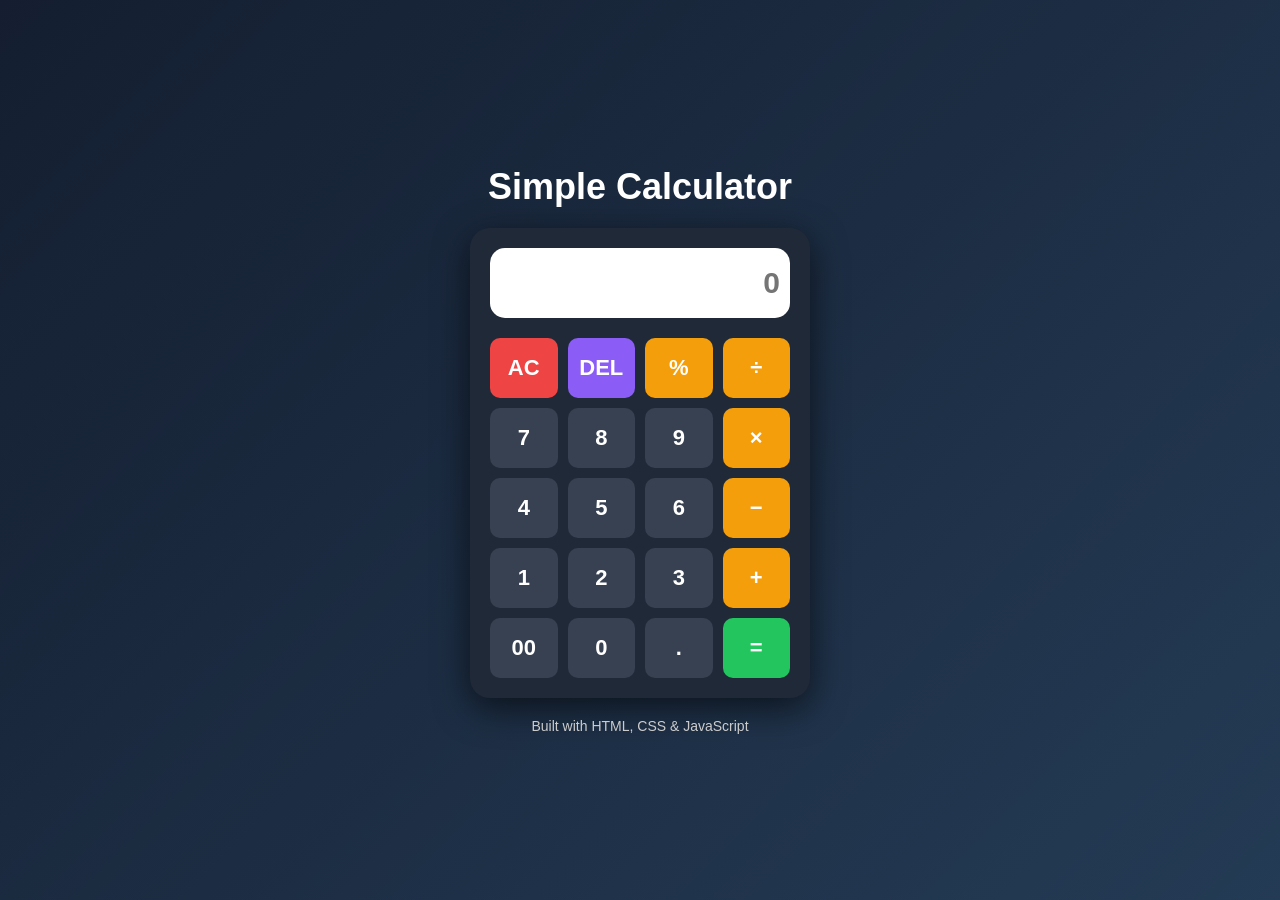
<file: calculator/index.html>
<!DOCTYPE html>
<html lang="en">
<head>
    <meta charset="UTF-8">
    <meta name="viewport" content="width=device-width, initial-scale=1.0">
    <title>Calculator</title>
    <link rel="stylesheet" href="styles.css">
</head>
<body>
    <div class="container">
        <h1>Simple Calculator</h1>
        <div class="calculator">
            <input type="text" id="display" readonly placeholder="0">
            <div class="buttons">
                <button class="ac">AC</button>
                <button class="del">DEL</button>
                <button class="operator" data-value="%">%</button>
                <button class="operator" data-value="%">÷</button>
                <button>7</button>
                <button>8</button>
                <button>9</button>
                <button class="operator" data-value="*">×</button>
                <button>4</button>
                <button>5</button>
                <button>6</button>
                <button class="operator" data-value="-">−</button>
                <button>1</button>
                <button>2</button>
                <button>3</button>
                <button class="operator" data-value="+">+</button>
                <button onclick="appendValue('00')">00</button>
                <button onclick="appendValue('0')">0</button>
                <button onclick="appendValue('.')">.</button>
                <button class="equal" data-value="=">=</button>
            </div>
        </div>
        <p class="footer">Built with HTML, CSS & JavaScript</p>
    </div>
    <script src="script.js"></script>
</body>
</html>
</file>
<file: calculator/styles.css>
* {
    margin: 0;
    padding: 0;
    box-sizing: border-box;
    font-family: Arial, sans-serif;
}

body {
    height: 100vh;
    display: flex;
    justify-content: center;
    align-items: center;
    background: linear-gradient(135deg, #141e30, #243b55);
}
.container{
    height:100vh;
    display:flex;
    flex-direction:column;
    justify-content:center;
    align-items:center;
}
h1{
    color: white;
    margin-bottom: 20px;
    text-align: center;
    font-size: 36px;
}
.calculator {
    width: 340px;
    background: #1f2937;
    padding: 20px;
    border-radius: 20px;
    box-shadow: 0 10px 35px rgba(0, 0, 0, 0.6);
}
#display {
    width: 100%;
    height: 70px;
    border: none;
    border-radius: 15px;
    outline: none;
    margin-bottom: 20px;
    padding: 10px;
    font-size: 30px;
    font-weight: bold;
    text-align: right;
    background: #ffffff;
    color: #000;
    transition: all 0.3s ease;
}

.buttons {
    display: grid;
    grid-template-columns: repeat(4, 1fr);
    gap: 10px;
}

button {
    height: 60px;
    border: none;
    border-radius: 10px;
    font-size: 22px;
    cursor: pointer;
    background: #374151;
    color: white;
    font-weight: bold;
    cursor: pointer;
    transition: all 0.3s ease;
}
button:hover{
    background: #4b5563;
    transform: translateY(-2px);
    filter: brightness(1.1);
}
button:active{
    transform:scale(0.95);
}
.operator {
    background: #f59e0b;
}

.operator:hover {
      background: #d97706;
}
.ac{
    background: #ef4444;
    color: white;
}

.ac:hover{
    background: #dc2626;
}

.del{
    background: #8b5cf6;
    color: white;
}

.del:hover{
    background: #7c3aed;
}
.equal {
    background: #22c55e;
}

.equal:hover {
    background: #15803d;
}
.footer{
    color:#ccc;
    text-align:center;
    margin-top:20px;
    font-size:14px;
}
@media (max-width: 480px) {

    .calculator{
        width: 90%;
        padding: 15px;
    }

    #display{
        height: 60px;
        font-size: 26px;
    }

    button{
        height: 55px;
        font-size: 20px;
    }

}
</file>
